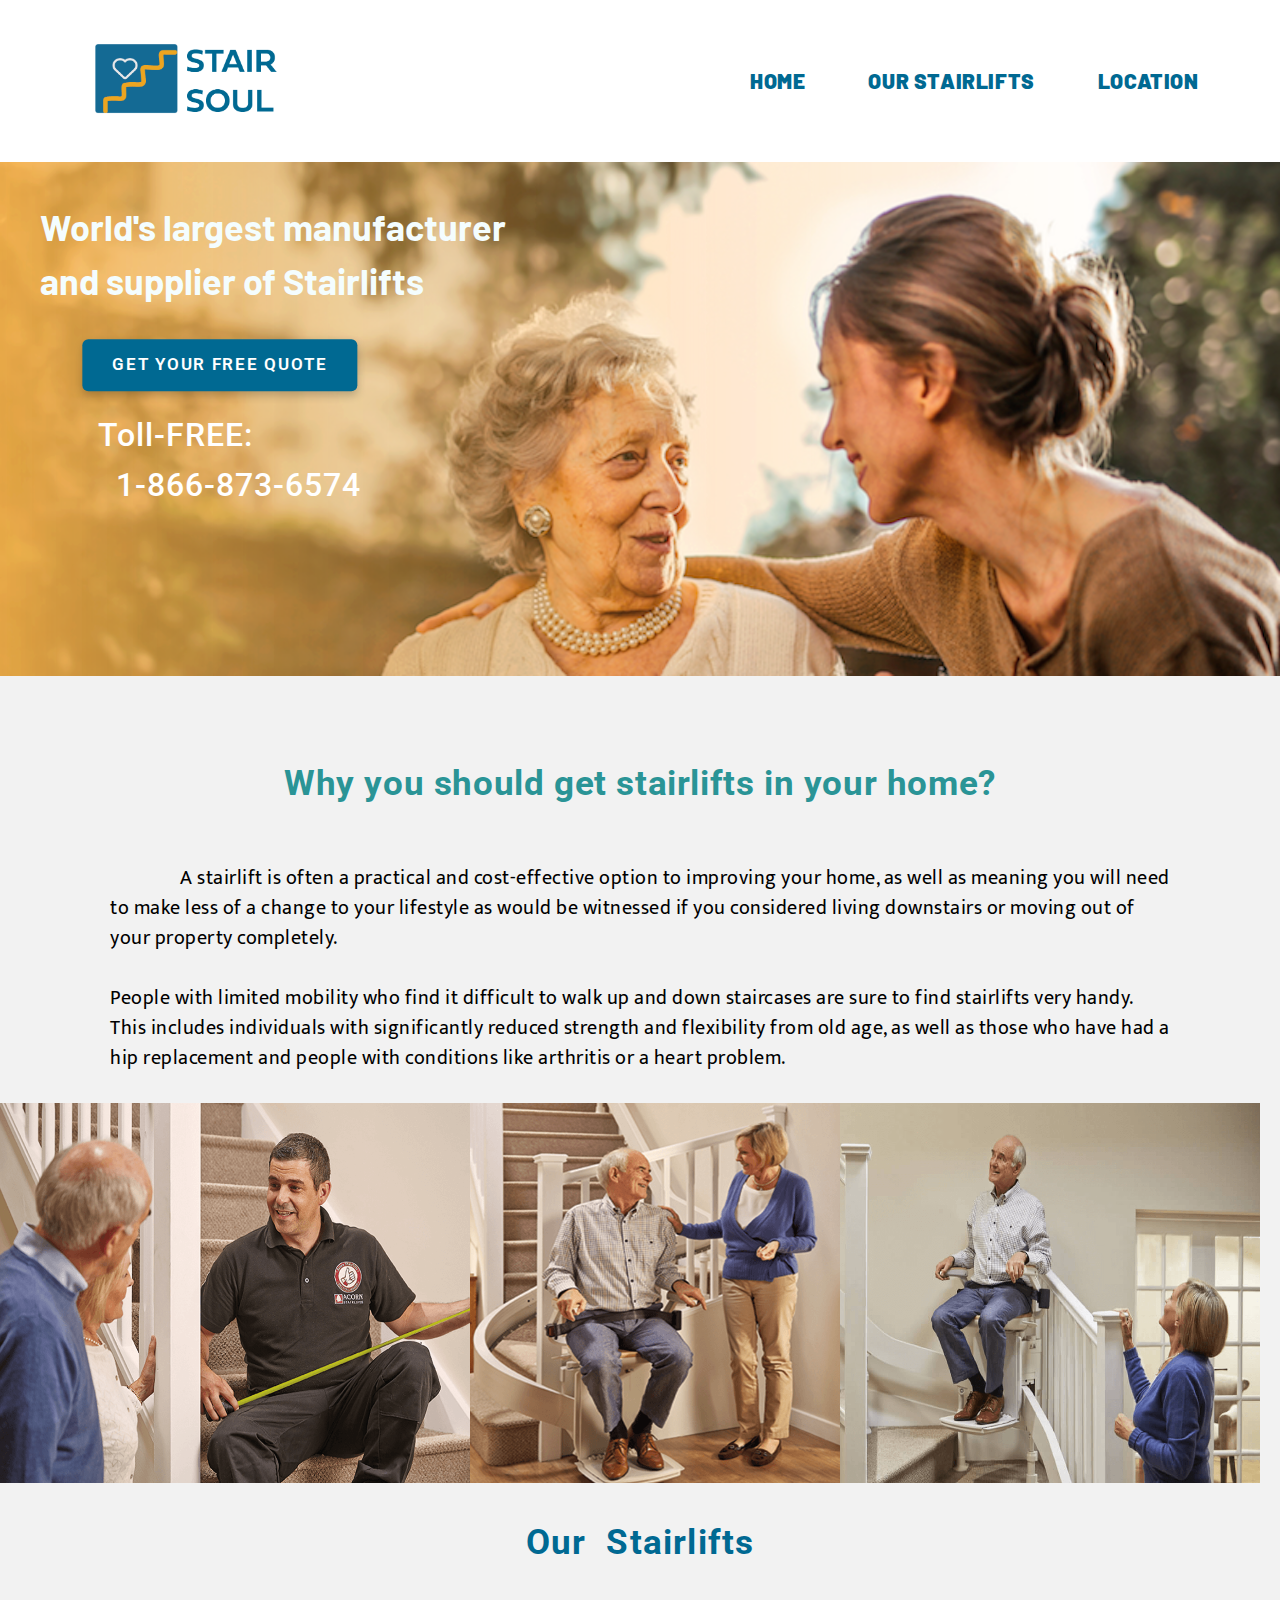
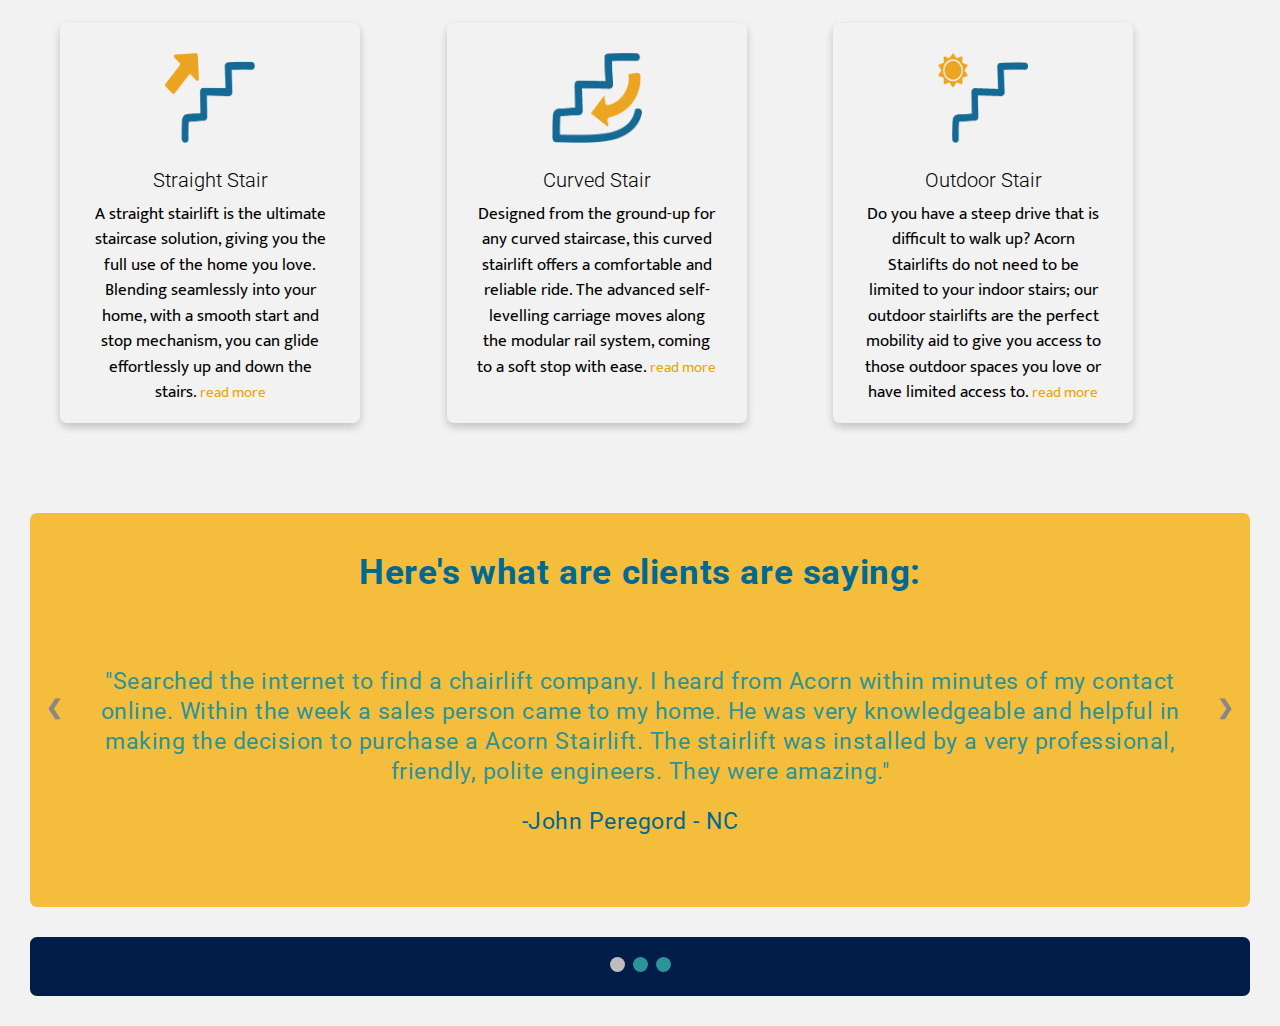
<file: stairlifts/index.html>
<!DOCTYPE html>
<html>

<head>
  <meta charset="utf-8">
  <title>Home</title>
  <meta name="viewport" content="width=device-width, initial-scale=1.0">

  <link rel="stylesheet" href="https://use.fontawesome.com/releases/v5.15.0/css/all.css" integrity="sha384-OLYO0LymqQ+uHXELyx93kblK5YIS3B2ZfLGBmsJaUyor7CpMTBsahDHByqSuWW+q" crossorigin="anonymous">
  <link href="https://fonts.googleapis.com/css2?family=Roboto:wght@500&display=swap" rel="stylesheet">
  <link href="https://fonts.googleapis.com/css2?family=Barlow:wght@500&family=Mukta:wght@300&display=swap" rel="stylesheet">

  <link href="css/style.css" rel="stylesheet" />

</head>

<body>

  <!--HEADER-->

  <header>
    <!-- logo -->

    <div class="logo-container">

      <a href="index.html"><img src="img/logo.png" width="190px" height="80px" alt="Logo"></a>

    </div>



    <nav>

      <ul class="nav-links">

        <li><a class="nav-link" href="index.html">Home</a></li>
        <li><a class="nav-link" href="ourstairlifts.html">Our Stairlifts</a></li>
        <li><a class="nav-link" href="location.html">Location</a></li>

      </ul>
    </nav>

    </div>
  </header>
  </article>




  <!--BANNER IMAGE-->

  <article class="grid">

    <div class="grid-item">

      <div class="banner-img">


        <img src="img/homeimage.png" style="display: block;
              margin: auto;
              width: 100%;
              height: auto;" />
      </div>


      <div class="img-text">


        <h2>World's largest manufacturer <br /> and supplier of Stairlifts</h2>

        <button class="btn2">GET YOUR FREE QUOTE</button>

        <p class="toll">
          Toll-FREE:<br />
          <i class="fas fa-phone-alt">&nbsp;</i>&nbsp;1-866-873-6574</p>


      </div>

    </div>



  </article>

  <!--paragraph-->

  <article class="grid-container">



    <div class="paragraph">

      <h1 class="title">Why you should get stairlifts in your home?</h1>

      <p><span style="margin-left:70px;"></span>
        A stairlift is often a practical and cost-effective option to improving your home, as well
        as meaning you will need to make less of a change to your
        lifestyle as would be witnessed if you considered living downstairs or moving
        out of your property completely.</p><br />
      <p>
        People with limited mobility who find it difficult to walk up and down staircases are sure to find stairlifts very handy.
        This includes individuals with significantly reduced strength and flexibility from old age, as well as those who have had
        a hip replacement and people with conditions like arthritis or a heart problem.
      </p>
    </div>

    <div class="img-chair">

      <img src="img/4.png" width="470px" height="380px" alt="">

      <img src="img/3.png" width="370px" height="380px" alt="">


      <img src="img/1.png" width="420px" height="380px" alt="">
    </div>

    </div>

  </article>


  <!--CARDS-->





  <h3 class="title3">Our &nbsp;Stairlifts</h3>


  <article class="grid section3">

    <div class="grid-item cards">


      <img class="graphic" src="img/graphic1.png" width="110px" height="110px" />

      <h5>Straight Stair</h5>

      <p>
        A straight stairlift is the ultimate staircase solution, giving you the full use of the home you love.
        Blending seamlessly into your home, with a smooth start and stop mechanism,
        you can glide effortlessly up and down the stairs.
        <span style="font-size: 15px; color:#eca400;">
          read more
        </span>
      </p>

    </div>


    <div class="grid-item cards">

      <img class="graphic" src="img/graphic2.png" width="110px" height="110px" />
      <h5>Curved Stair</h5>

      <p>
        Designed from the ground-up for any curved staircase, this curved stairlift
        offers a comfortable and reliable ride. The advanced self-levelling carriage
        moves along the modular rail system, coming to a soft stop with ease.
        <span style="font-size: 15px; color:#eca400;">
          read more
        </span>
      </p>
    </div>



    <div class="grid-item cards">

      <img class="graphic" src="img/graphic3.png" width="110px" height="110px" />
      <h5>Outdoor Stair</h5>
      <p>
        Do you have a steep drive that is difficult to walk up? Acorn Stairlifts
        do not need to be limited to your indoor stairs; our outdoor stairlifts
        are the perfect mobility aid to give you access
        to those outdoor spaces you love or have limited access to.
        <span style="font-size: 15px; color:#eca400;">
          read more
        </span>
      </p>

    </div>

  </article>

  <!--COMMENTS REVIEWS-->




  <div class="slideshow-container">

    <h1 class="title2">Here's what are clients are saying:</h1>

    <div class="mySlides">
      <p>"Searched the internet to find a chairlift company. I heard from Acorn within minutes of my contact online.
        Within the week a sales person came to my home. He was very knowledgeable and helpful in making the decision
        to purchase a Acorn Stairlift. The stairlift was installed by a very professional, friendly, polite engineers.
        They were amazing."</p>
      <p class="author">-John Peregord - NC</p>
    </div>

    <div class="mySlides">
      <p>"Acorn had best presentation and best design idea for our curved staircase. 2 other companies we got bids
        were using unfamiliar subcontractors. A local Med equipment company discouraged us from even thinking about
        it because stairlifts were unreliable and they had quit installing them. The primary reason we went with
        Acorn was dealing directly with the Mfg and Acorn Employees. No Subcontractors. So far, the thing is working well!"</p>
      <p class="author">- Rueben Carothers - TX</p>
    </div>

    <div class="mySlides">
      <p>"It's great. It allows me to access our cellar which is finished. We have an office, schwinn bicycle, treadmill, TV, pool
        table, Universal exercise set up, washer/dryer layout table and a large workshop. So you can see how valuable this
        charilift is for us."</p>
      <p class="author">- Ray Norton - MA</p>
    </div>

    <a class="prev" onclick="plusSlides(-1)">❮</a>
    <a class="next" onclick="plusSlides(1)">❯</a>

  </div>

  <div class="dot-container">
    <span class="dot" onclick="currentSlide(1)"></span>
    <span class="dot" onclick="currentSlide(2)"></span>
    <span class="dot" onclick="currentSlide(3)"></span>
  </div>



  <script>
    var slideIndex = 1;
    showSlides(slideIndex);

    function plusSlides(n) {
      showSlides(slideIndex += n);
    }

    function currentSlide(n) {
      showSlides(slideIndex = n);
    }

    function showSlides(n) {
      var i;
      var slides = document.getElementsByClassName("mySlides");
      var dots = document.getElementsByClassName("dot");
      if (n > slides.length) {
        slideIndex = 1
      }
      if (n < 1) {
        slideIndex = slides.length
      }
      for (i = 0; i < slides.length; i++) {
        slides[i].style.display = "none";
      }
      for (i = 0; i < dots.length; i++) {
        dots[i].className = dots[i].className.replace(" active", "");
      }
      slides[slideIndex - 1].style.display = "block";
      dots[slideIndex - 1].className += " active";
    }
  </script>

</body>

</html>
</file>
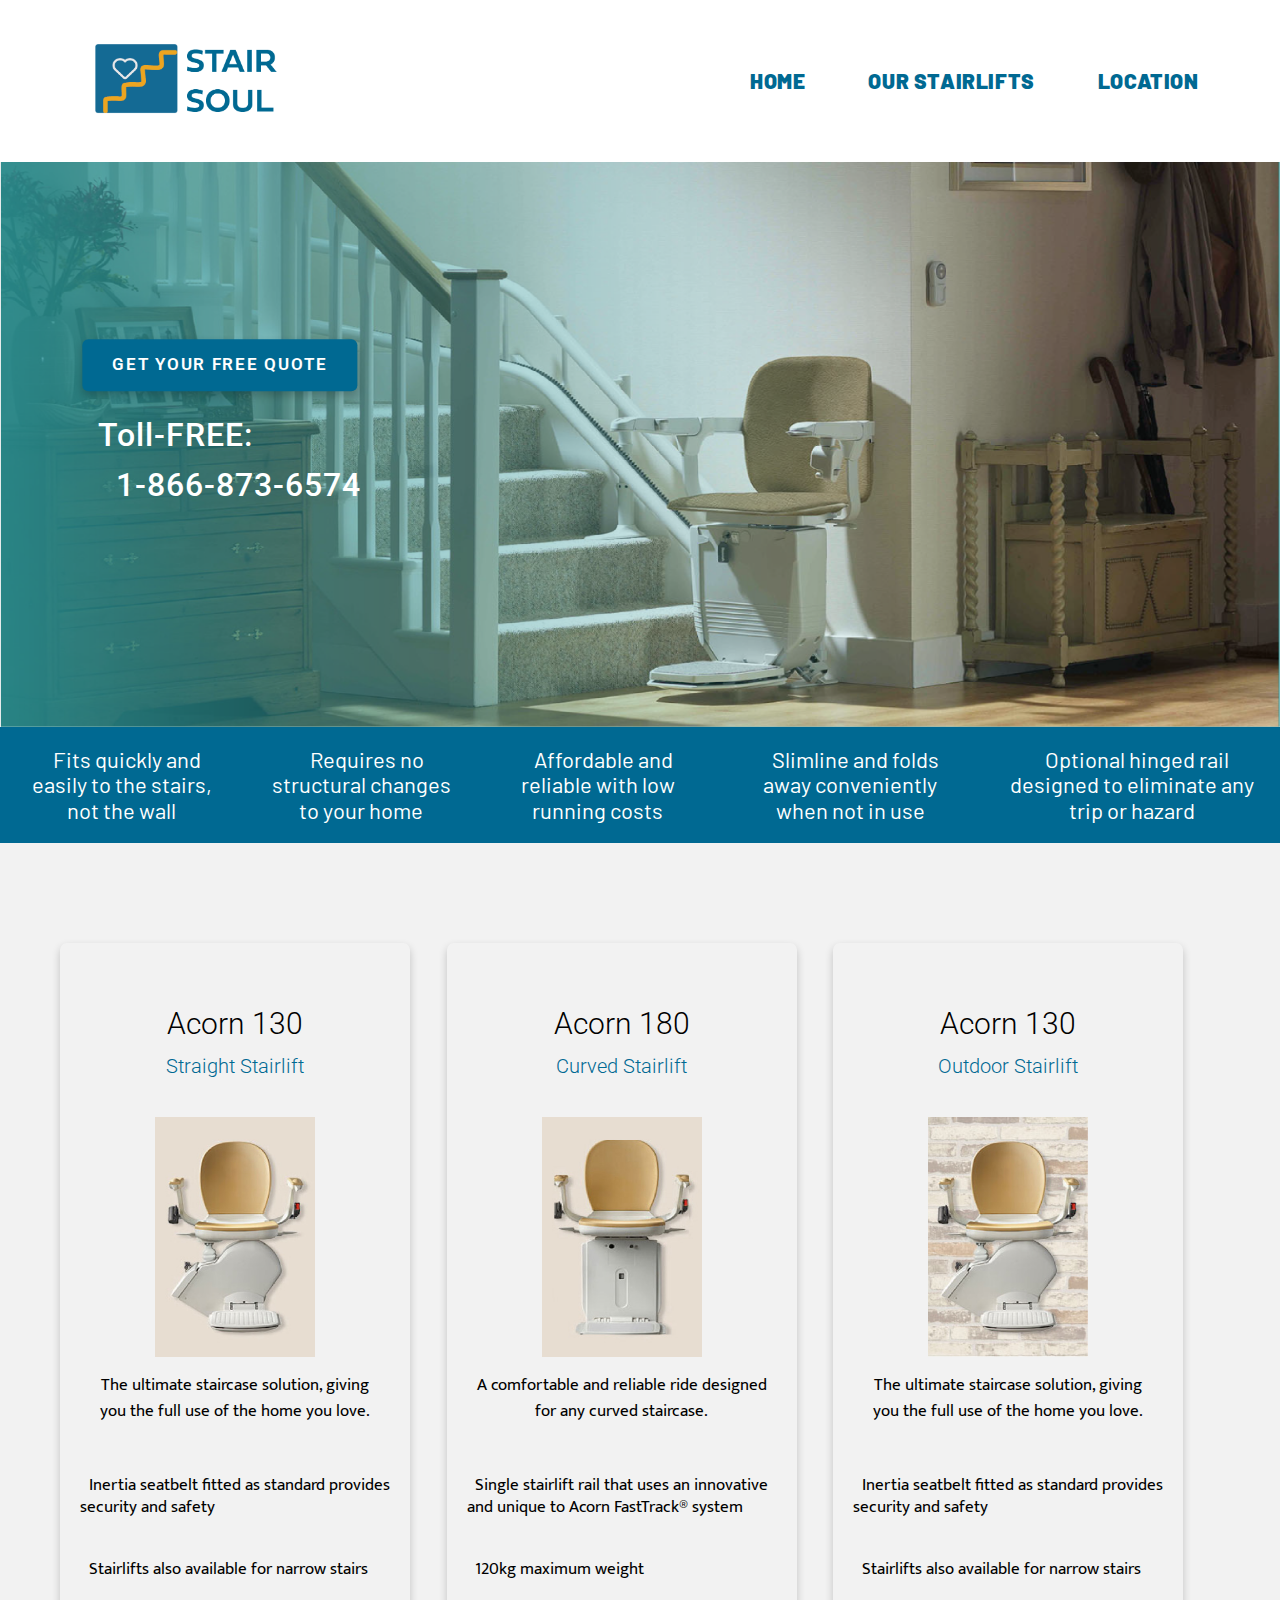
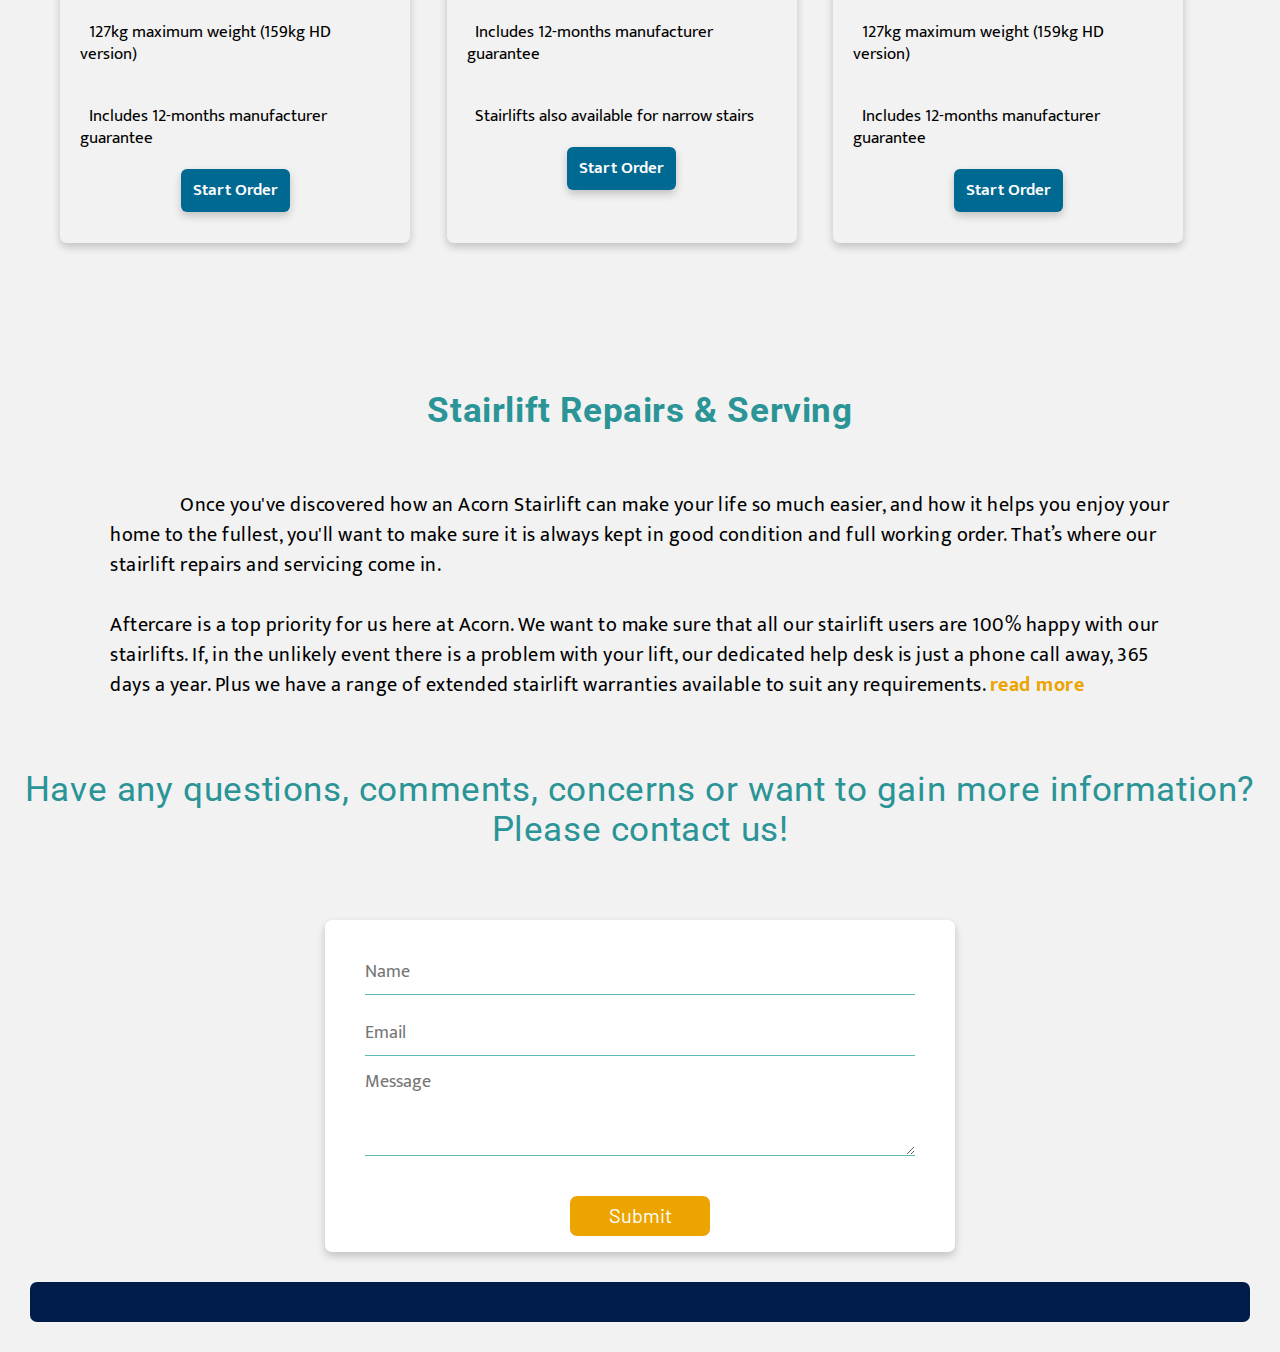
<file: stairlifts/ourstairlifts.html>
<!DOCTYPE html>
<html>

<head>
  <meta charset="utf-8">
  <title>Stairlifts</title>
  <meta name="viewport" content="width=device-width, initial-scale=1.0">

  <link rel="stylesheet" href="https://use.fontawesome.com/releases/v5.15.0/css/all.css" integrity="sha384-OLYO0LymqQ+uHXELyx93kblK5YIS3B2ZfLGBmsJaUyor7CpMTBsahDHByqSuWW+q" crossorigin="anonymous">
  <link href="https://fonts.googleapis.com/css2?family=Roboto:wght@500&display=swap" rel="stylesheet">
  <link href="https://fonts.googleapis.com/css2?family=Barlow:wght@500&family=Mukta:wght@300&display=swap" rel="stylesheet">

  <link href="css/style.css" rel="stylesheet" />


</head>

<body>

  <!--HEADER-->

  <header>
    <!-- logo -->

    <div class="logo-container">

      <a href="index.html"><img src="img/logo.png" width="190px" height="80px" alt="Logo"></a>

    </div>



    <nav>

      <ul class="nav-links">

        <li><a class="nav-link" href="index.html">Home</a></li>
        <li><a class="nav-link" href="stairlifts.html">Our Stairlifts</a></li>
        <li><a class="nav-link" href="location.html">Location</a></li>

      </ul>
    </nav>
  </header>


  <!--BANNER IMAGE-->

  <article class="grid">

    <div class="grid-item">

      <div class="banner-img">




        <img src="img/imagebanner.png" style="display: block;
                      margin: auto;
                      width: 100%;
                      height: auto;" />
      </div>


      <div class="img-text">

        <button class="btn2">GET YOUR FREE QUOTE</button>

        <p class="toll">
          Toll-FREE:<br />
          <i class="fas fa-phone-alt">&nbsp;</i>&nbsp;1-866-873-6574</p>


      </div>

    </div>

  </article>

  <!--check-marks banner-->

  <article class="grid">

    <div class="grid-item">

      <div class="section5">



        <ul class="spacetab">
          <li><i class="fas fa-check-square check"></i> Fits quickly and easily to the stairs, not the wall</li>


          <li><i class="fas fa-check-square check"></i> Requires no structural changes to your home</li>


          <li><i class="fas fa-check-square check"></i> Affordable and reliable with low running costs </li>


          <li><i class="fas fa-check-square check"></i> Slimline and folds away conveniently when not in use </li>


          <li><i class="fas fa-check-square check"></i> Optional hinged rail designed to eliminate any trip or hazard </li>

        </ul>


      </div>


    </div>

  </article>


  <!-- Stairlifts-LIST-->

  <article class="grid section6">

    <div class="grid-item cards2">
      <h4>Acorn 130</h4>
      <h5>Straight Stairlift</h5>


      <img class="graphic" src="img/stairlift1.jpg" width="180px" height="260px" />



      <p>
        The ultimate staircase solution, giving you the full use of the home you love.

      </p>

      <ul class="stair-list">
        <li><i class="fas fa-check point"></i> Inertia seatbelt fitted as standard provides security and safety</li>


        <li><i class="fas fa-check point"></i> Stairlifts also available for narrow stairs</li>


        <li><i class="fas fa-check point"></i> 127kg maximum weight (159kg HD version)</li>


        <li><i class="fas fa-check point"></i> Includes 12-months manufacturer guarantee</li>


      </ul>

      <div class="order-btn">
        <button class="btn3">Start Order</button>

      </div>



    </div>


    <div class="grid-item cards2">
      <h4>Acorn 180</h4>
      <h5>Curved Stairlift</h5>


      <img class="graphic" src="img/stairlift2.jpg" width="180px" height="260px" />



      <p>
        A comfortable and reliable ride designed for any curved staircase.

      </p>

      <ul class="stair-list">
        <li><i class="fas fa-check point"></i> Single stairlift rail that uses an innovative and unique to Acorn FastTrack® system</li>


        <li><i class="fas fa-check point"></i> 120kg maximum weight</li>


        <li><i class="fas fa-check point"></i> Includes 12-months manufacturer guarantee</li>

        <li><i class="fas fa-check point"></i> Stairlifts also available for narrow stairs</li>



      </ul>
      <div class="order-btn">
        <button class="btn3">Start Order</button>

      </div>

    </div>


    <div class="grid-item cards2">
      <h4>Acorn 130</h4>
      <h5>Outdoor Stairlift</h5>


      <img class="graphic" src="img/stairlift3.jpg" width="180px" height="260px" />



      <p>
        The ultimate staircase solution, giving you the full use of the home you love.

      </p>

      <ul class="stair-list">
        <li><i class="fas fa-check point"></i> Inertia seatbelt fitted as standard provides security and safety</li>


        <li><i class="fas fa-check point"></i> Stairlifts also available for narrow stairs</li>


        <li><i class="fas fa-check point"></i> 127kg maximum weight (159kg HD version)</li>


        <li><i class="fas fa-check point"></i> Includes 12-months manufacturer guarantee</li>


      </ul>
      <div class="order-btn">
        <button class="btn3">Start Order</button>

      </div>

    </div>

    </div>
  </article>

  <!--paragraph-->

  <article class="grid">

    <div class="grid-item">

      <div class="paragraph2">

        <h1 class="title">Stairlift Repairs & Serving</h1>

        <p><span style="margin-left:70px;"></span>
          Once you've discovered how an Acorn Stairlift can make your life so much easier, and how it helps you enjoy your home to the fullest,
          you'll want to make sure it is always kept in good condition and full working order. That’s where our stairlift repairs and servicing
          come in.</p><br />
        <p>
          Aftercare is a top priority for us here at Acorn. We want to make sure that all our stairlift users are 100% happy with our stairlifts.
          If, in the unlikely event there is a problem with your lift, our dedicated help desk is just a phone call away, 365 days a year. Plus we
          have a range of extended stairlift warranties available to suit any requirements.
          <span style="font-size: 20px; color:#eca400;">
            <b>read more</b>
          </span>
        </p>
      </div>
    </div>
  </article>



  <!--Form -->

  <div class"container">


    <div class="title">

      <p>Have any questions, comments, concerns or want to gain more information? Please contact us!</p>
    </div>

    <form class="contact-form" action="" method="">


      <input type="text" name="first_name" id="first_name" class="form-control" placeholder="Name" required><br>


      <input type="email" name="email" id="email" class="form-control" placeholder="Email" required><br>


      <textarea type="text" name="message" id="message" class="form-control" placeholder="Message" rows="4" required></textarea><br>


      <input type="submit" name="submit" id="submit" class="form-control submit" value="Submit"> <br>



    </form>


  </div>



  <div class="dot-container">

  </div>

</body>
</file>
<file: stairlifts/css/style.css>
/*import normalize*/

@import "normalize.css";

*{
  margin: 0px;
  padding: 0px;
  text-decoration: none;
  box-sizing: border-box;

}

body{
  background-color: rgb(242, 242, 242);
  font-family: 'Roboto', sans-serif;
}

/*NAV BAR*/

header{
   display: flex;
   width: 100%;
   height: 18vh;
   margin: auto;
   align-items: center;
   background-color: white;
}

.logo-container,
 .nav-links,
  .number {
    display: flex;
  }

.logo-container{

   flex: 1;
  padding-left:95px;
  padding-top: 10px;
}


.logo{
   font-weight: 400;
   margin: 10px;
}

nav{

  flex: 0.9;

}

.nav-links{
   justify-content: space-around;
   list-style: none;
   text-decoration: none;
   color: #006992;
   padding-right: 50px;
   text-transform: uppercase;
   font-weight: 1000;
   font-family: 'Barlow', sans-serif;
   letter-spacing: 0.6px;
}

.nav-link {
    font-size: 21px;
    text-decoration: none;
    color: #006992;
}

.nav-link:hover {

  color:white;
  background-color:#Eca400;
  padding: 20px;
  border-radius: 5px;
  -moz-box-shadow: inset 0 0 5px #dddddd;
  -webkit-box-shadow: inset 0 0 5px #dddddd;
  box-shadow: inner 0 0 5px #dddddd;

}

.number{
   flex: 1;
   justify-content: flex-end;

}


/*Banner-img*/

 h2 {
   position: absolute;
     line-height: 1.5;
     color: rgb(244, 253, 254);
     font-size: 36px;
   top: 200px;
   left: 40px;
   width: 100%;
   font-family: 'Barlow', sans-serif;

}

.btn2 {
  position: absolute;
  top: 365px;
  left: 220px;
  transform: translate(-50%, -50%);
  -ms-transform: translate(-50%, -50%);
  background-color: #006992;
  color: white;
  font-size: 17px;
  padding: 16px 30px;
  border: none;
  cursor: pointer;
  border-radius:6px;
  text-align: center;
  letter-spacing: 0.1em;
  font-weight: 600;
}

.btn2 {
  box-shadow:  0 4px 8px 0 rgba(0,0,0,0.2);
}

.btn2:hover {

  background-color: #5499b4;
color: #white;
-moz-box-shadow: inset 0 0 5px #888;
-webkit-box-shadow: inset 0 0 5px#888;
box-shadow: inner 0 0 5px #888;
}


.toll{
  position: absolute;
  top: 410px;
  left: 98px;
  color: white;
  font-size: 2em;
  letter-spacing: 1px;
  font-weight: 500;
  line-height: 50px;
  font-family: 'Roboto', sans-serif;
}


/* SECTION 2  paragraph*/


.title{
  text-align: center;
  padding-top: 40px ;
  padding-bottom: 40px ;
  font-size: 35px;
  color: #2a9496;
  font-family: 'Roboto', sans-serif;

  letter-spacing: 0.6px;

}


 .paragraph {

  font-size: 20px;
  line-height: 30px;
  padding: 30px;
letter-spacing: 0.5px;
margin-left: 80px;
margin-right: 80px;
font-family: 'Mukta', sans-serif;


}

/*CARDS-SECTION 3 */

.title3{
  text-align: center;
  padding-top: 40px ;
  letter-spacing: 1.2px;
  font-size: 35px;
  color: #006992;
  font-family: 'Roboto', sans-serif;


}

.cards{

  box-shadow: 0 4px 8px 0 rgba(0,0,0,0.2);
  border-radius: 7px; /* 5px rounded corners */
  width: 300px;
  height: 400px;
  text-align: center;
}

.cards:hover{
-moz-box-shadow: inset 0 0 5px #888;
-webkit-box-shadow: inset 0 0 5px#888;
box-shadow: inner 0 0 5px #888;

}

.cards h5{
  font-size: 20px;
  padding: 10px;
  font-weight: 300;
    font-family: 'Roboto', sans-serif;
}

.cards span{
  color: #eca400;
}

.section3{
  text-align: center;
  padding: 60px;
  font-size: 17px;
  font-family: 'Mukta', sans-serif;


}

.section3 p{
  padding: 30px;
  line-height: 1.5;
  padding-top: 0px;
}

.graphic{
  text-align: center;
  padding: 10px;
  margin-top: 20px;

}

/*SECTION 4 COMMENTS*/

/* Slideshow container */
.title2{
  text-align: center;
  padding-top: 40px ;

  font-size: 35px;
  color: #006992;
  font-family: 'Roboto', sans-serif;
letter-spacing: 0.6px;
}

.slideshow-container {
  position: relative;
  background: #f5bd3c;
  margin: 30px;
  border-radius: 7px;

}

/* Slides */
.mySlides {
  display: none;
  padding: 50px;
  text-align: center;
  line-height: 30px;
  letter-spacing: 0.5px;
  color: #2a9496;
  font-size: 23px;


}

/* Next & previous buttons */
.prev, .next {
  cursor: pointer;
  position: absolute;
  top: 50%;
  width: auto;
  margin-top: -30px;
  padding: 16px;
  color: #888;
  font-weight: bold;
  font-size: 20px;
  border-radius: 0 3px 3px 0;
  user-select: none;
}


.next {
  position: absolute;
  right: 0;
  border-radius: 3px 0 0 3px;
}


.prev:hover, .next:hover {
  background-color: rgba(0,0,0,0.8);
  color: white;
}

/* The dot/bullet/indicator container */
.dot-container {
    text-align: center;
    padding: 20px;
    background: #001d4a;
    margin: 30px;
    border-radius: 7px;
}

/* The dots/bullets/indicators */
.dot {
  cursor: pointer;
  height: 15px;
  width: 15px;
  margin: 0 2px;
  background-color: #2a9496;
  border-radius: 50%;
  display: inline-block;
  transition: background-color 0.6s ease;
}


.active, .dot:hover {
  background-color: #bdbdbd;
}


.author {
  color: #006992;
  padding: 20px;
  margin-right: 30px;
  margin-right: 20px;
}

/*
.
.
.
.
.
.
.
.
.
*/


/*STAIRLIFTS SITE*/

.title4{

  text-align: center;

  font-size: 35px;
  color: #2a9496;
  font-family: 'Roboto', sans-serif;

  letter-spacing: 0.6px;

}

.spacetab{
  text-indent : 0.5em;
  list-style-type: none;
  font-size: 22px;
  font-family: 'Barlow', sans-serif;
  font-weight: 350px;
  color:white;
  display: flex;
  text-align: center;

  border-radius: 7px;

}

.section5{
    background-color: #006992;
    display: flex;
}

.spacetab li{
  padding: 20px;
}

.check{
  color:#eca400;

}

.img-chair{

  display: flex;
}

/*SECTION 3 cards list */

.stair-list{
  text-indent : 0.5em;
  list-style-type: none;

}

.stair-list li{
  padding: 20px;
}

.cards2{

  box-shadow: 0 4px 8px 0 rgba(0,0,0,0.2);
  border-radius: 7px; /* 5px rounded corners */
  width: 350px;
  height: 900px;
  text-align: center;
  line-height: 1.3em;
  padding-top: 40px;
}

.cards2:hover{
-moz-box-shadow: inset 0 0 5px #888;
-webkit-box-shadow: inset 0 0 5px#888;
box-shadow: inner 0 0 5px #888;

}

.cards2 h5{
  font-size: 20px;
  padding: 10px;

  font-weight: 300;

    font-family: 'Roboto', sans-serif;
    color: #006992;

}

.cards2 h4{
  font-size: 30px;
  padding: 10px;
  padding-top: 30px;

  font-weight: 300;

    font-family: 'Roboto', sans-serif;

}

.cards2 li{
  text-align: left;

}
.point{
color: grey;
}

.section6{
  text-align: center;
  padding: 60px;
  font-size: 17px;
  font-family: 'Mukta', sans-serif;
  padding-top: 100px;


}

.section6 p{
  padding: 30px;
  line-height: 1.5;
  padding-top: 0px;
}

.btn3{
  padding: 12px;
  background-color: #006992;


  color: white;
  font-size: 17px;
  border: none;
  cursor: pointer;
  border-radius:6px;
  font-weight: 600;
}

.btn3 {
  box-shadow:  0 4px 8px 0 rgba(0,0,0,0.2);
}

.btn3:hover {

  background-color: #eca400;
color: #white;
-moz-box-shadow: inset 0 0 5px #888;
-webkit-box-shadow: inset 0 0 5px#888;
box-shadow: inner 0 0 5px #888;
}

.paragraph2 {

 font-size: 20px;
 line-height: 30px;
 padding: 30px;
letter-spacing: 0.5px;
margin-left: 80px;
margin-right: 80px;
font-family: 'Mukta', sans-serif;


}

/*FORM*/

form{

width: 630px;
height: auto;

text-align: center;


background-color: white;

padding-top: 30px;
margin: auto;
margin-top: 30px;
position:relative;
align-items: center;
color: #5CBABB;
border-radius: 7px;
box-shadow: 0 4px 8px 0 rgba(0,0,0,0.2);


}



.form-control{
  width: 550px;
  background: transparent;
  border: none;
  outline: none;
  border-bottom: 1px solid #5CBABB;
  color: gray;
  font-size: 18px;
  margin-bottom: 16px;
    font-family: 'Mukta', sans-serif;

}

input{
  height: 45px;


}

form .submit{
    background-color: #eca400;
    border-color: transparent;
    color: white;
    font-size: 20px;

    height: 40px;
    width: 140px;
    margin-top: 20px;
    transition: 0.4s ease;
    border-radius: 7px;
     font-family: 'Barlow', sans-serif;

}

form .submit:hover{
    background-color: #5CBABB;
    cursor: pointer;
}



/*media query for grid*/
@media screen and (max-width: 1024px) {
.grid {
    display: grid;
    flex-direction: column;
}

.grid-item{
  align-items: center;
  margin-top: 5vh;
}

.paragraph{
  margin: 10px;
  padding: 10px;


}

.paragraph2{
  margin: 10px;
  padding: 10px;
  padding-top: 0px;


}
.banner-img{
/*display:none;*/
}

.img-text h2 {
  color: black;

}

.number, .btn1{
  flex-direction: row;
}


.btn2{
  align-items: center;

}

.img-text{
  padding-top: 20px;
  padding-left: 50px;
  align-items: center;

}

.toll{
  display: none;
}

.section3{
  padding: 0;
  margin-left: 60px;
  font-size: 20px;

}

.section5{
  display: none;
}

.section6{
  padding-top:20px;
}

.cards{

  width: 400px;
  height: 400px;

}

.cards2{
  padding: 0px;
}

.img-chair{
  display: none;
}

nav li{

  display: list-item;
}


}



@media screen and (min-width: 1000px) {
  .grid{

    display: grid;
    grid-template-columns: auto auto auto;


     }
   }
</file>
